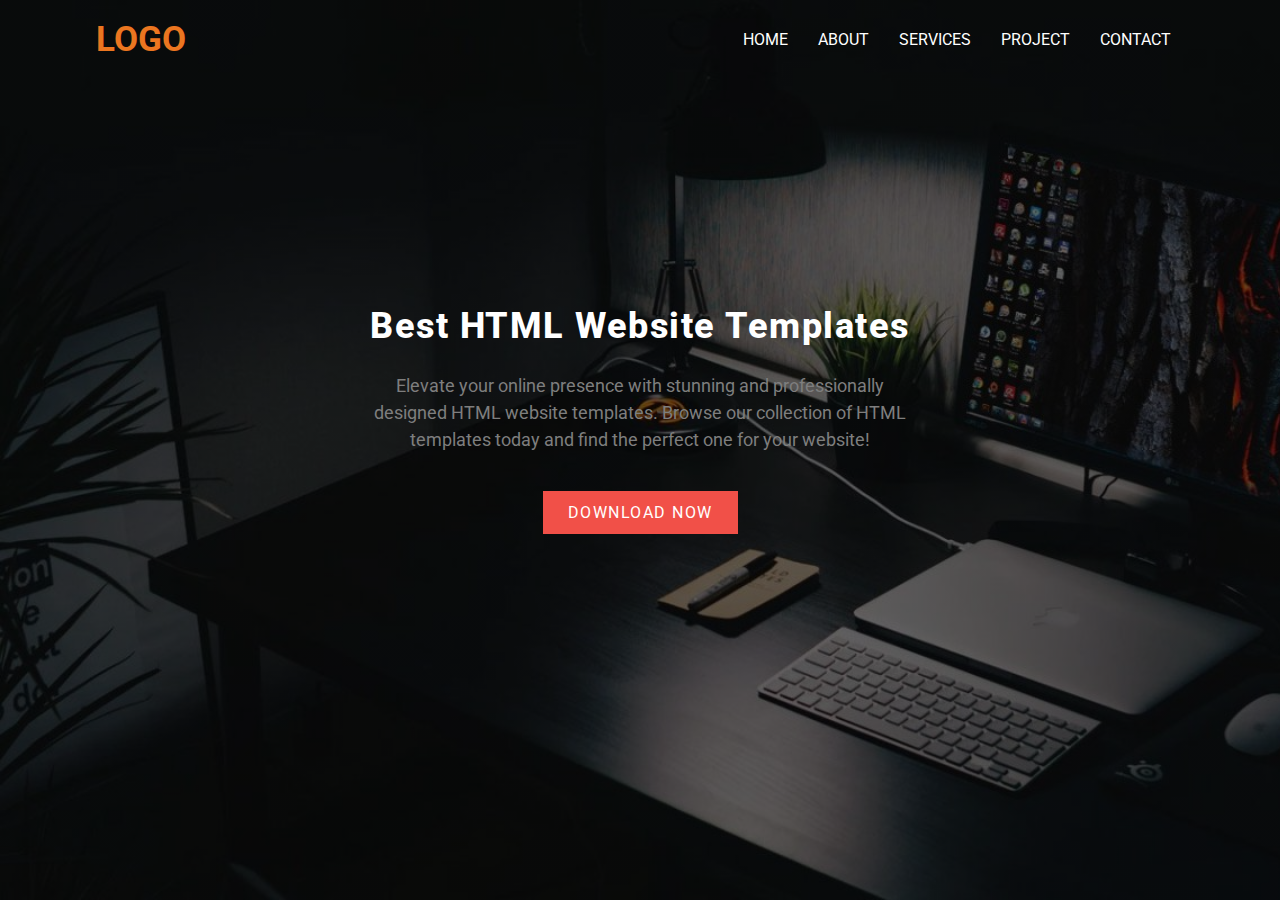
<file: Task-1/index.html>
<!DOCTYPE html>
<html lang="en">
<head>
    <title>Creating a Landing Page Website</title>
    <meta charset="UTF-8">
    <meta name="viewport" content="width=device-width, initial-scale=1.0">
    <link rel="stylesheet" type="text/css" href="style.css">
</head>
<body>

    <section>
        <div class="container">
            <nav>
                <h1>LOGO</h1>
                <ul>
                    <li><a href="">Home</a></li>
                    <li><a href="">About</a></li>
                    <li><a href="">Services</a></li>
                    <li><a href="">Project</a></li>
                    <li><a href="">Contact</a></li>
                </ul>
            </nav>
            <div class="article">
                <h1>Best HTML Website Templates</h1>
                <p>Elevate your online presence with stunning and professionally designed HTML website templates.
                Browse our collection of HTML templates today and find the perfect one for your website! 
               </p>
                <a href="" class="btn">Download Now</a>
            </div>
        </div>
    </section>
</body>
</html>
</file>
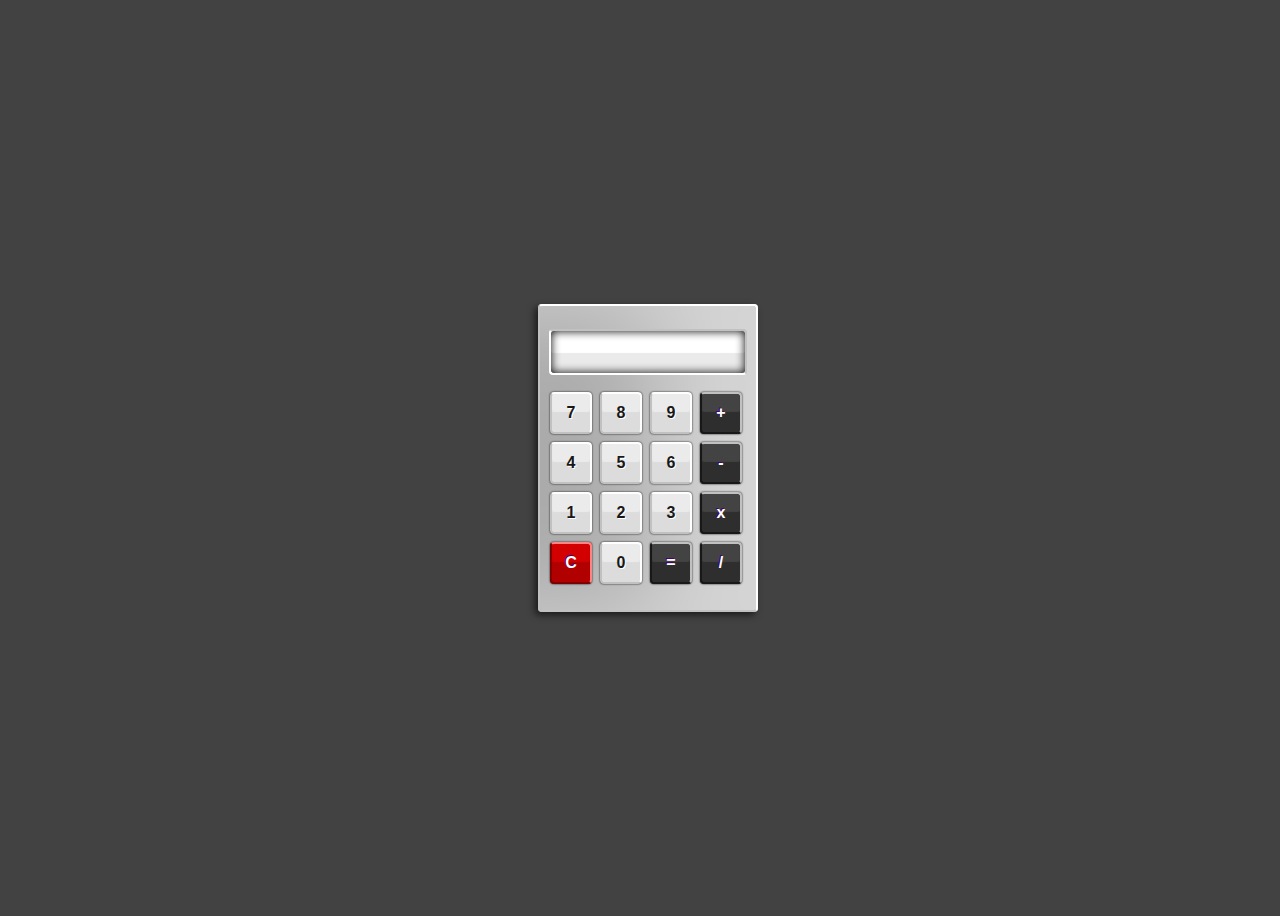
<file: Task-3/index.html>
<!DOCTYPE html>
<html lang="en">
  <head>
    <title>Home</title>
    <meta charset="UTF-8" />
    <meta name="viewport" content="width=device-width" />
    <link rel="stylesheet" href="styles.css" />
  </head>
  <body>
  <div class="container">
	<fieldset id="container">
		<form name="calculator">

			<input id="display" type="text" name="display" readonly>

			<input class="button digits" type="button" value="7" onclick="calculator.display.value += '7'">
			<input class="button digits" type="button" value="8" onclick="calculator.display.value += '8'">
			<input class="button digits" type="button" value="9" onclick="calculator.display.value += '9'">
			<input class="button mathButtons" type="button" value="+" onclick="calculator.display.value += ' + '">
			<br>
			<input class="button digits" type="button" value="4" onclick="calculator.display.value += '4'">
			<input class="button digits" type="button" value="5" onclick="calculator.display.value += '5'">
			<input class="button digits" type="button" value="6" onclick="calculator.display.value += '6'">
			<input class="button mathButtons" type="button" value="-" onclick="calculator.display.value += ' - '">
			<br>
			<input class="button digits" type="button" value="1" onclick="calculator.display.value += '1'">
			<input class="button digits" type="button" value="2" onclick="calculator.display.value += '2'">
			<input class="button digits" type="button" value="3" onclick="calculator.display.value += '3'">
			<input class="button mathButtons" type="button" value="x" onclick="calculator.display.value += ' * '">
			<br>
			<input id="clearButton" class="button" type="button" value="C" onclick="calculator.display.value = ''">
			<input class="button digits" type="button" value="0" onclick="calculator.display.value += '0'">
			<input class="button mathButtons" type="button" value="=" onclick="calculator.display.value = eval(calculator.display.value)">
			<input class="button mathButtons" type="button" value="/" onclick="calculator.display.value += ' / '">
		</form>
	</fieldset>
</div>
  </body>
</html>
</file>
<file: Task-1/style.css>
@import url('https://fonts.googleapis.com/css2?family=Roboto:wght@100;300;500;700;900&display=swap');
*{
    margin: 0px;
    padding: 0px;
    box-sizing: border-box;
    font-family: 'Roboto', sans-serif;
}
section{
    min-height: 100vh;
    background-image:linear-gradient(rgba(0,0,0,0.60),rgba(0,0,0,0.60)), url(image\ \(2\).jpg);
    background-repeat: no-repeat;
    background-size: cover;
}
.container{
    width: 85%;
    margin:auto;
}
nav{
    height: 80px;
}
nav h1{
    float: left;
    line-height: 80px;
    font-size: 35px;
    font-size: inline;
    color: #eb7620;
}
nav ul{
    float: right;
    line-height: 80px;
}
nav ul li{
    display: inline-block;
    list-style: none;
    padding: 0px 5px;
}
nav ul li a{
    color: white;
    text-decoration: none;
    text-transform: uppercase;
    border-radius: 5px;
    padding: 7px 8px;
}
nav ul li a:hover{
    background-color: #eb7620;
    transition: 0.5s ease;
}
nav ul li .active{
    background-color: #eb7620;
}
.article{
    width: 50%;
    margin: auto;
    text-align: center;
    transform: translateY(25vh);
}
.article h1{
    font-size: 36px;
    color: white;
    letter-spacing: 1.5px;
    font-weight: 800;
    margin-bottom: 25px;
}
.article p{
    font-size: 18px;
    color: #7e7e7e;
    line-height: 1.5;
    margin-bottom: 50px;
}
.article .btn{
    color: white;
    padding: 12px 25px;
    letter-spacing: 1.5px;
    text-transform: uppercase;
    text-decoration: none;
    background-color: #f15048;
}
.article .btn:hover{
    background-color: #4399fa;
    transition: 0.5s ease;
}
</file>
<file: Task-3/styles.css>
body {
	background-color: #424242;
	font-family: Tahoma;
}

.container {
	display: flex;
	align-items: center;
	justify-content: center;
	height: 100vh;
	width: 100vw;
}

#container {
	width: 200px;
	padding: 8px 8px 20px 8px;
	margin: 20px auto;
	background-color: #ABABAB;
	border-radius: 4px;
	border-top: 2px solid #FFF;
	border-right: 2px solid #FFF;
	border-bottom: 2px solid #C1C1C1;
	border-left: 2px solid #C1C1C1;
	box-shadow: -3px 3px 7px rgba(0, 0, 0, .6), inset -100px 0px 100px rgba(255, 255, 255, .5);
}

#display {
	display: block;
	margin: 15px auto;
	height: 42px;
	width: 174px;
	padding: 0 10px;
	border-radius: 4px;
	border-top: 2px solid #C1C1C1;
	border-right: 2px solid #C1C1C1;
	border-bottom: 2px solid #FFF;
	border-left: 2px solid #FFF;
	background-color: #FFF;
	box-shadow: inset 0px 0px 10px #030303, inset 0px -20px 1px rgba(150, 150, 150, .2);
	font-size: 28px;
	color: #666;
	text-align: right;
	font-weight: 400;
}

.button {
	display: inline-block;
	margin: 2px;
	width: 42px;
	height: 42px;
	font-size: 16px;
	font-weight: bold;
	border-radius: 4px;
}

.mathButtons {
	margin: 2px 2px 6px 2px;
	color: #FFF;
	text-shadow: -1px -1px 0px #44006F;
	background-color: #434343;
	border-top: 2px solid #C1C1C1;
	border-right: 2px solid #C1C1C1;
	border-bottom: 2px solid #181818;
	border-left: 2px solid #181818;
	box-shadow: 0px 0px 2px #030303, inset 0px -20px 1px #2E2E2E;
}

.digits {
	color: #181818;
	text-shadow: 1px 1px 0px #FFF;
	background-color: #EBEBEB;
	border-top: 2px solid #FFF;
	border-right: 2px solid #FFF;
	border-bottom: 2px solid #C1C1C1;
	border-left: 2px solid #C1C1C1;
	border-radius: 4px;
	box-shadow: 0px 0px 2px #030303, inset 0px -20px 1px #DCDCDC;
}

.digits:hover,
.mathButtons:hover,
#clearButton:hover {
	background-color: #FFBA75;
	box-shadow: 0px 0px 2px #FFBA75, inset 0px -20px 1px #FF8000;
	border-top: 2px solid #FFF;
	border-right: 2px solid #FFF;
	border-bottom: 2px solid #AE5700;
	border-left: 2px solid #AE5700;
}

#clearButton {
	color: #FFF;
	text-shadow: -1px -1px 0px #44006F;
	background-color: #D20000;
	border-top: 2px solid #FF8484;
	border-right: 2px solid #FF8484;
	border-bottom: 2px solid #800000;
	border-left: 2px solid #800000;
	box-shadow: 0px 0px 2px #030303, inset 0px -20px 1px #B00000;
}
</file>
